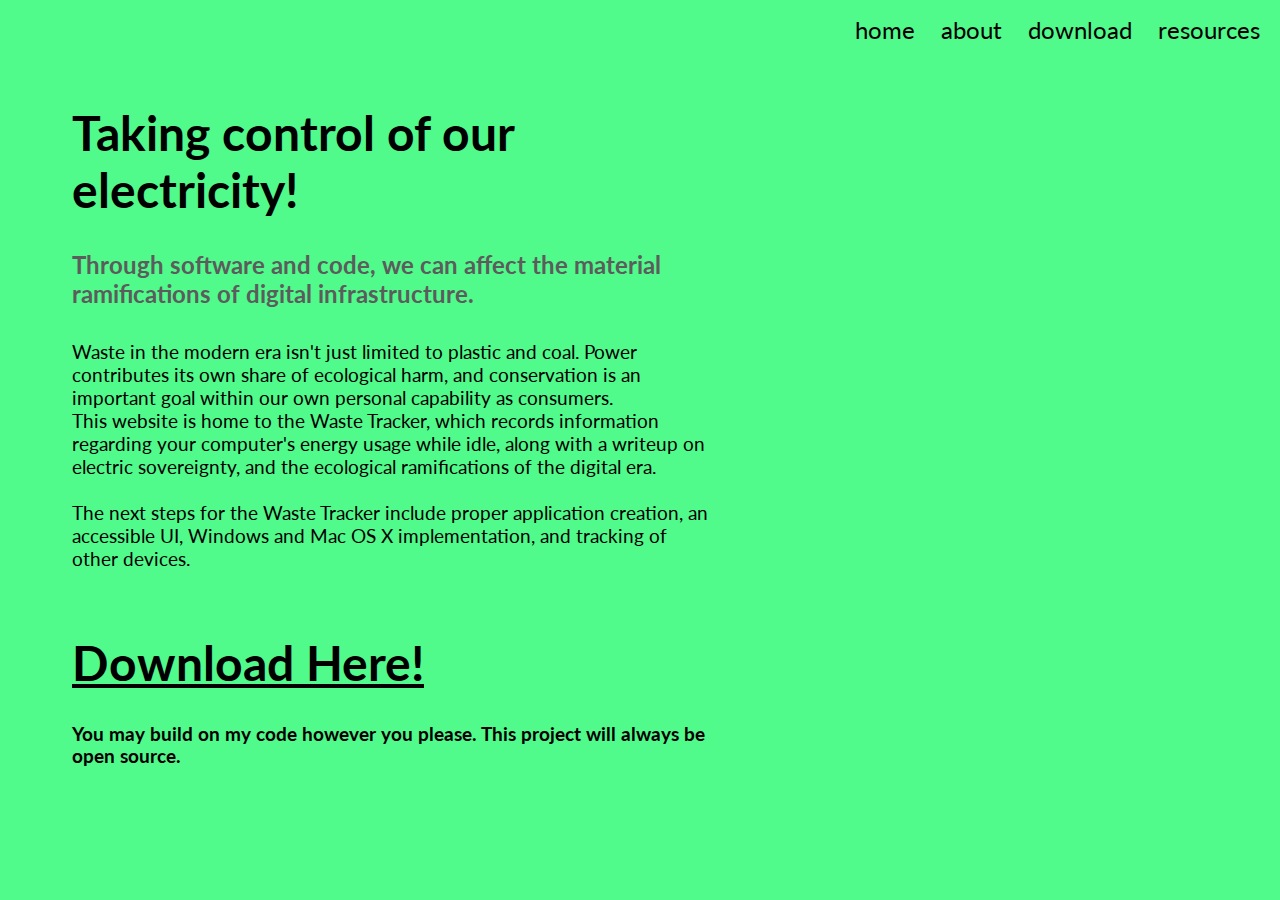
<file: index.html>
<!DOCTYPE html>
<html lang="en" dir="ltr">
  <head>
    <meta charset="utf-8">
    <link rel="stylesheet" href="css/home.css">
    </style>
    <link rel="preconnect" href="https://fonts.gstatic.com">
    <link href="https://fonts.googleapis.com/css2?family=Lato&display=swap" rel="stylesheet">
    <title></title>
  </head>
  <body>
    <div class="article">
      <h1>Taking control of our electricity!</h1>
      <h2>Through software and code, we can affect the material ramifications of digital infrastructure.</h2>
      <p>Waste in the modern era isn't just limited to plastic and coal. Power contributes its own share of ecological harm, and conservation is an important goal within our own personal capability as consumers.
        <br>This website is home to the Waste Tracker, which records information regarding your computer's energy usage while idle, along with a writeup on electric sovereignty, and the ecological ramifications of the digital era.
        <br><br>
        The next steps for the Waste Tracker include proper application creation, an accessible UI, Windows and Mac OS X implementation, and tracking of other devices.
      </p>

  <h1 class="article-download"><a class="article-download" href="https://github.com/ActionMailman/Waste-Tracker">Download Here!</a></h1>
      <h3>You may build on my code however you please. This project will always be open source.</h3>
    </div>

    <div class="sidebar">
     <nav>
       <a href="index.html">home</a>
       <a href="about.html">about</a>
       <a href="https://github.com/ActionMailman/Waste-Tracker">download</a>
       <a href="resources.html">resources</a>
     </nav>
   </div>
  </body>
</html>
</file>
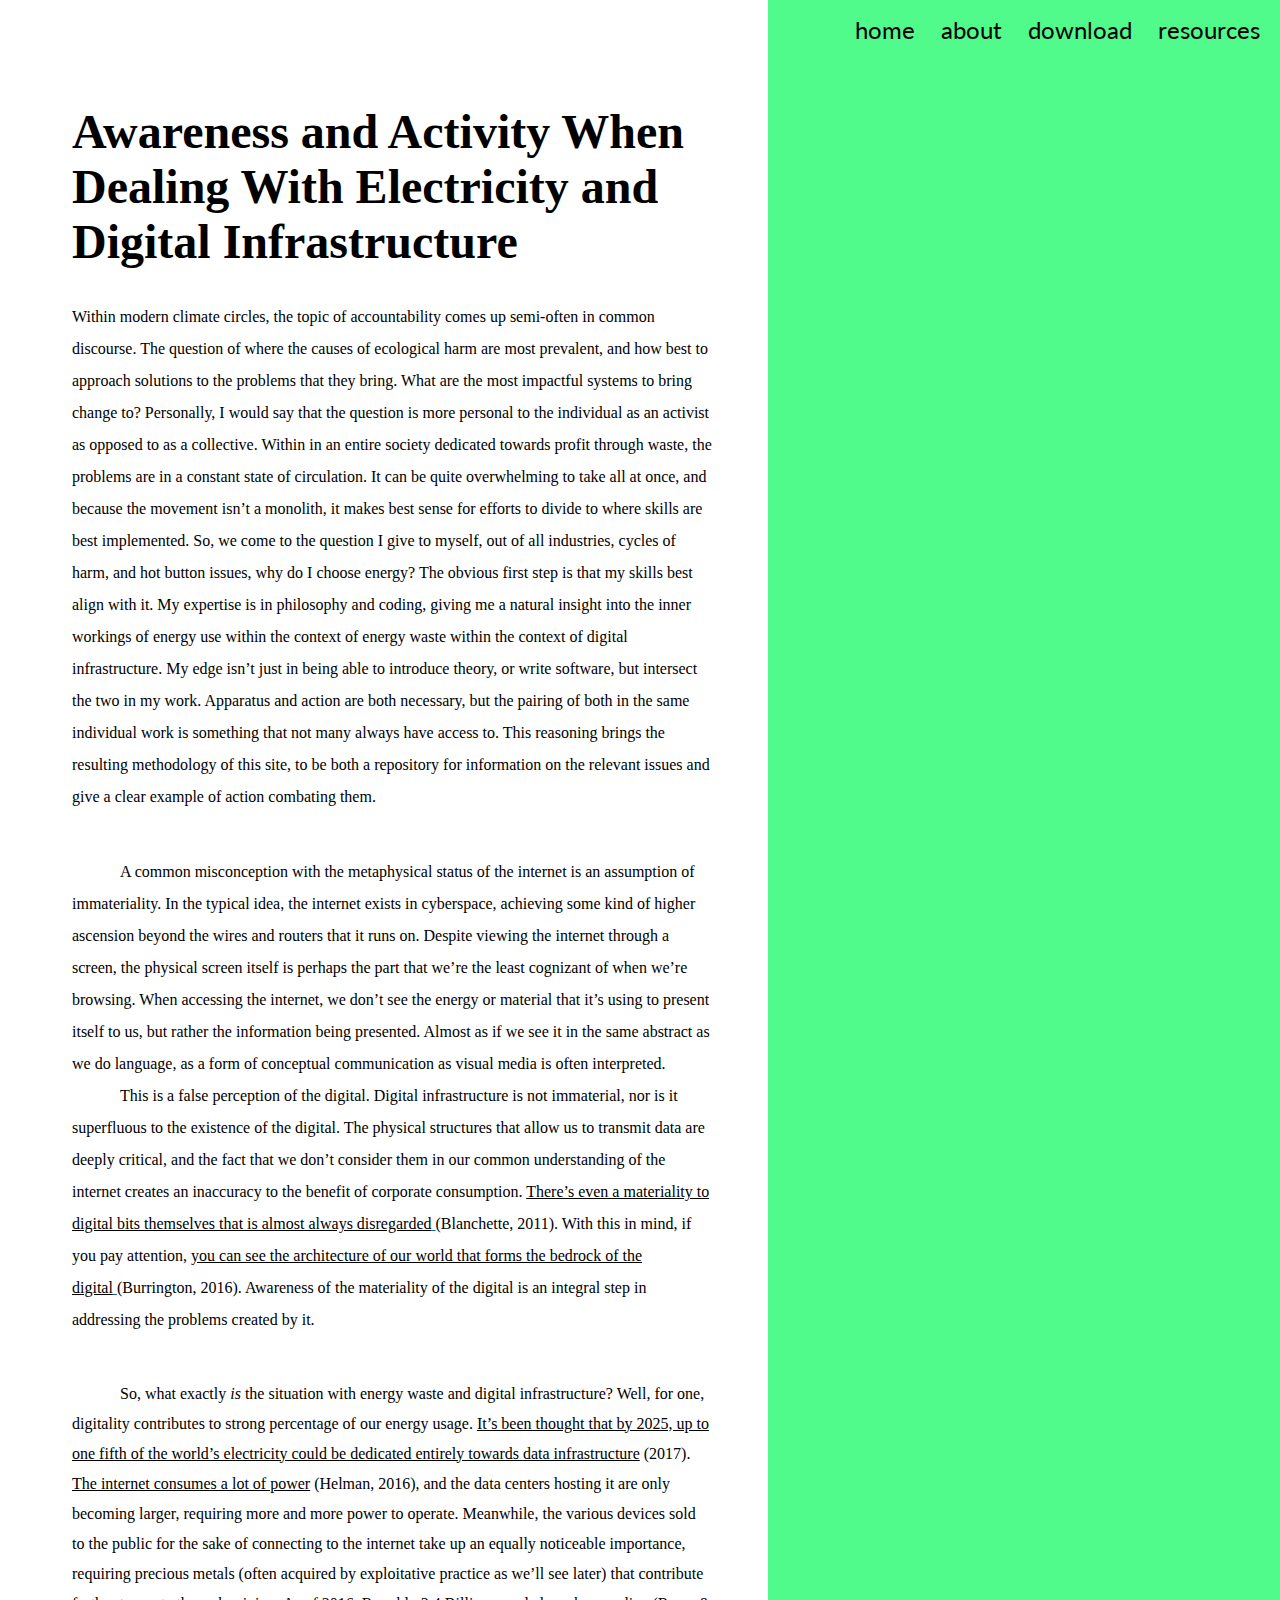
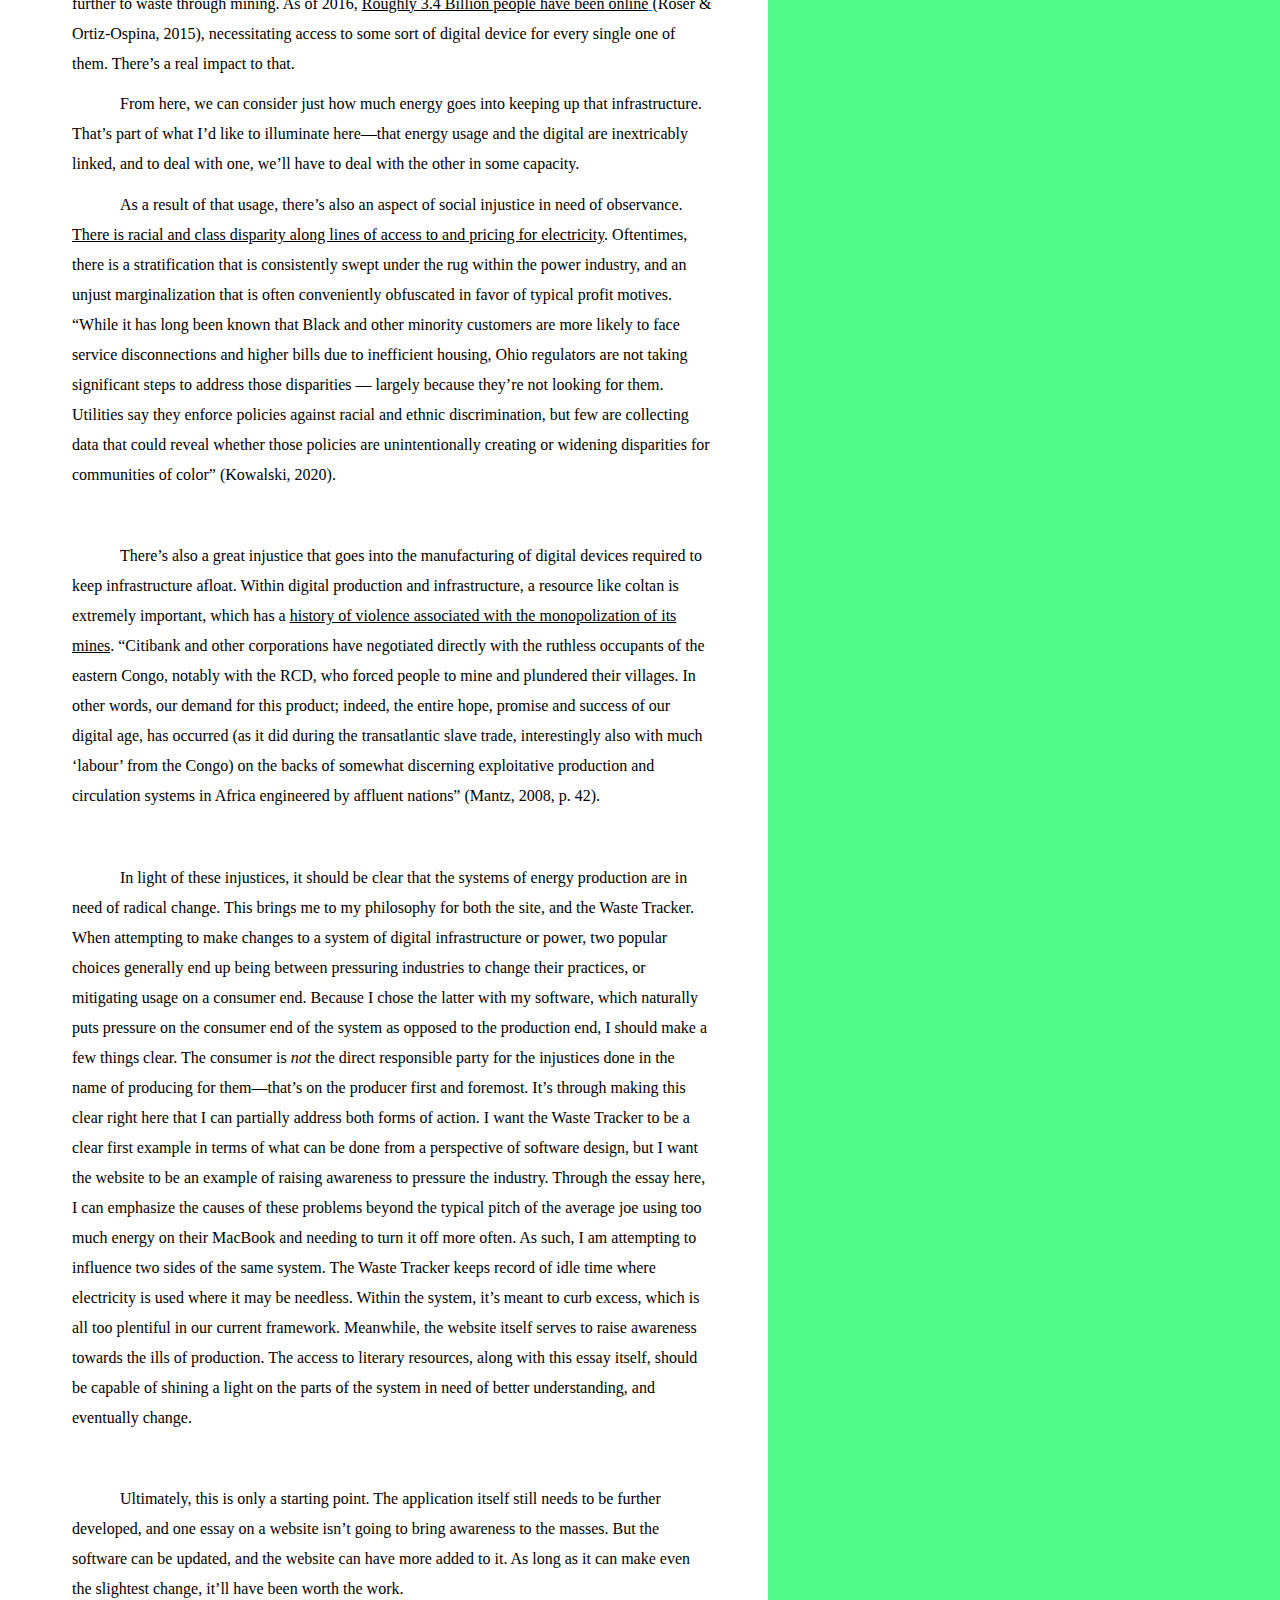
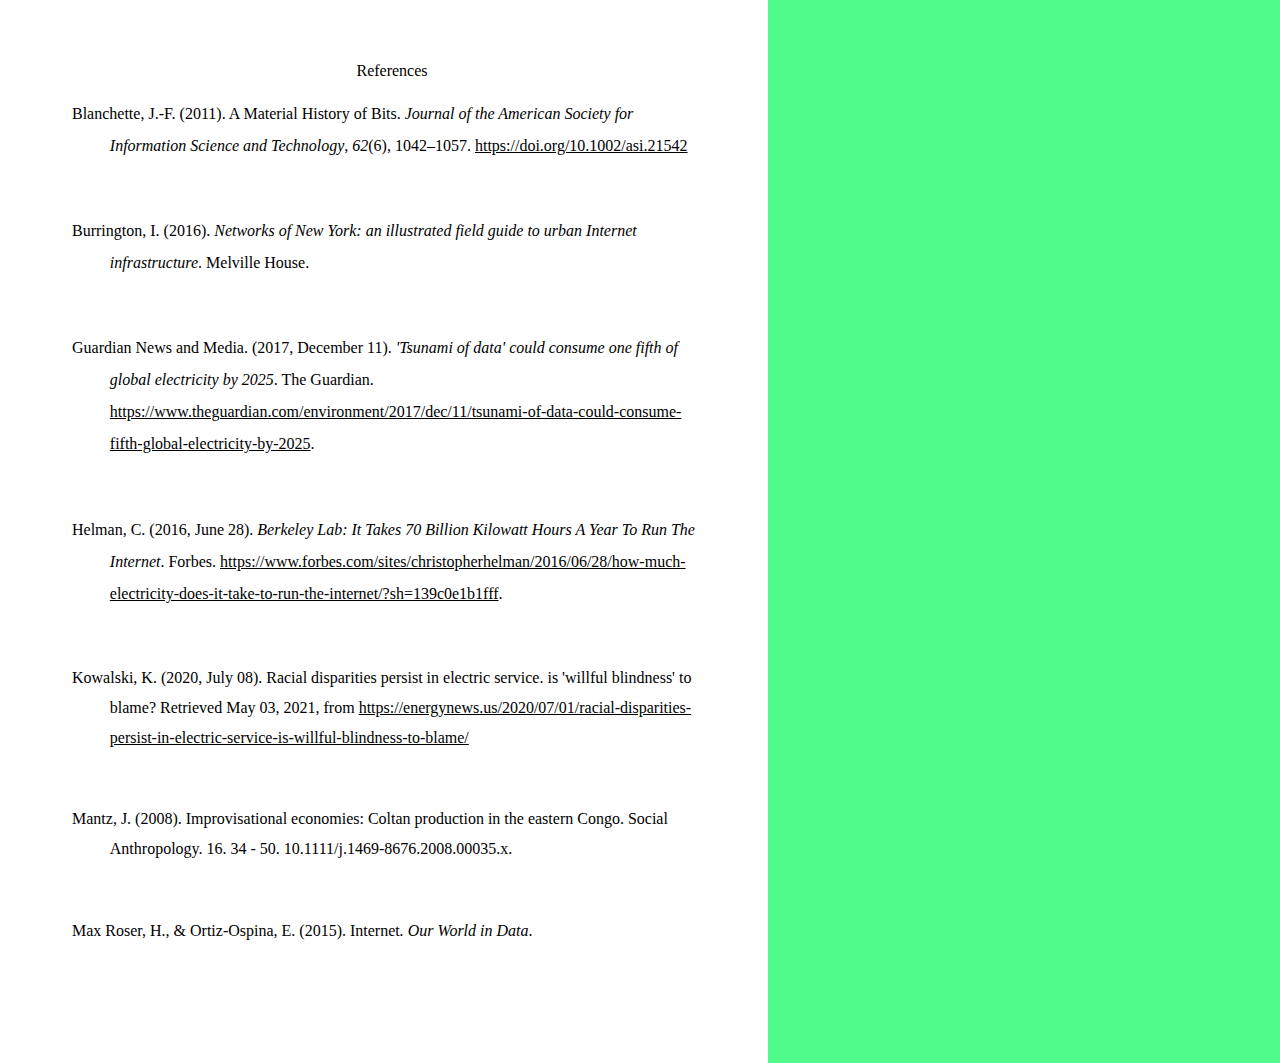
<file: about.html>
<!DOCTYPE html>
<html lang="en" dir="ltr">
  <head>
    <meta charset="utf-8">
    <link rel="stylesheet" href="css/article.css">
    </style>
    <link rel="preconnect" href="https://fonts.gstatic.com">
    <link href="https://fonts.googleapis.com/css2?family=Lato&display=swap" rel="stylesheet">
    <title></title>
  </head>
  <body>

    <div class="article">
        <h1>Awareness and Activity When Dealing With Electricity and Digital Infrastructure</h1>
        <p style='margin-right:0in;margin-left:0in;font-size:15px;font-family:"Calibri",sans-serif;margin-top:0in;margin-bottom:8.0pt;line-height:200%;'><span style="font-size: 16px;"><span style="font-family: 'Times New Roman', Times, serif;"><span style="line-height: 200%;">Within modern climate circles, the topic of accountability comes up semi-often in common discourse. The question of where the causes of ecological harm are most prevalent, and how best to approach solutions to the problems that they bring. What are the most impactful systems to bring change to? Personally, I would say that the question is more personal to the individual as an activist as opposed to as a collective. Within in an entire society dedicated towards profit through waste, the problems are in a constant state of circulation. It can be quite overwhelming to take all at once, and because the movement isn&rsquo;t a monolith, it makes best sense for efforts to divide to where skills are best implemented. So, we come to the question I give to myself, out of all industries, cycles of harm, and hot button issues, why do I choose energy? The obvious first step is that my skills best align with it. My expertise is in philosophy and coding, giving me a natural insight into the inner workings of energy use within the context of energy waste within the context of digital infrastructure. My edge isn&rsquo;t just in being able to introduce theory, or write software, but intersect the two in my work. Apparatus and action are both necessary, but the pairing of both in the same individual work is something that not many always have access to. This reasoning brings the resulting methodology of this site, to be both a repository for information on the relevant issues and give a clear example of action combating them.&nbsp;</span></span></span></p>
        <p style='margin-right:0in;margin-left:0in;font-size:15px;font-family:"Calibri",sans-serif;margin-top:0in;margin-bottom:0in;line-height:200%;'><span style="font-size: 16px;"><span style="font-family: 'Times New Roman', Times, serif;"><span style="line-height: 200%;">&nbsp;</span></span></span></p>
        <p style='margin-right:0in;margin-left:0in;font-size:15px;font-family:"Calibri",sans-serif;margin-top:0in;margin-bottom:0in;line-height:200%;text-indent:.5in;'><span style="font-size: 16px;"><span style="font-family: 'Times New Roman', Times, serif;"><span style="line-height: 200%;">A common misconception with the metaphysical status of the internet is an assumption of immateriality. In the typical idea, the internet exists in cyberspace, achieving some kind of higher ascension beyond the wires and routers that it runs on. Despite viewing the internet through a screen, the physical screen itself is perhaps the part that we&rsquo;re the least cognizant of when we&rsquo;re browsing. When accessing the internet, we don&rsquo;t see the energy or material that it&rsquo;s using to present itself to us, but rather the information being presented. Almost as if we see it in the same abstract as we do language, as a form of conceptual communication as visual media is often interpreted.&nbsp;</span></span></span></p>
        <p style='margin-right:0in;margin-left:0in;font-size:15px;font-family:"Calibri",sans-serif;margin-top:0in;margin-bottom:0in;line-height:200%;text-indent:.5in;'><span style="font-size: 16px;"><span style="font-family: 'Times New Roman', Times, serif;"><span style="line-height: 200%;">This is a false perception of the digital. Digital infrastructure is not immaterial, nor is it superfluous to the existence of the digital. The physical structures that allow us to transmit data are deeply critical, and the fact that we don&rsquo;t consider them in our common understanding of the internet creates an inaccuracy to the benefit of corporate consumption. <a href="https://onlinelibrary.wiley.com/doi/abs/10.1002/asi.21542">There&rsquo;s even a materiality to digital bits themselves that is almost always disregarded</a><span style="color:#0563C1;text-decoration:underline;">&nbsp;</span></span>(Blanchette, 2011)<span style="line-height: 200%;">. With this in mind, if you pay attention, <a href="http://seeingnetworks.in/">you can see the architecture of our world that forms the bedrock of the digital</a><span style="color:#0563C1;text-decoration:underline;">&nbsp;</span>(Burrington, 2016). Awareness of the materiality of the digital is an integral step in addressing the problems created by it.&nbsp;</span></span></span></p>
        <p style='margin-right:0in;margin-left:0in;font-size:15px;font-family:"Calibri",sans-serif;margin-top:0in;margin-bottom:8.0pt;line-height:200%;'><span style="font-size: 16px;"><span style="font-family: 'Times New Roman', Times, serif;"><span style="line-height: 200%;">&nbsp;</span></span></span></p>
        <p style='margin-right:0in;margin-left:0in;font-size:15px;font-family:"Calibri",sans-serif;margin-top:0in;margin-bottom:8.0pt;line-height:200%;text-indent:.5in;'><span style="font-size: 16px;"><span style="font-family: 'Times New Roman', Times, serif;">So, what exactly <em>is</em> the situation with energy waste and digital infrastructure? Well, for one, digitality contributes to strong percentage of our energy usage. <a href="https://www.theguardian.com/environment/2017/dec/11/tsunami-of-data-could-consume-fifth-global-electricity-by-2025">It&rsquo;s been thought that by 2025, up to one fifth of the world&rsquo;s electricity could be dedicated entirely towards data infrastructure</a> (2017). <a href="https://www.forbes.com/sites/christopherhelman/2016/06/28/how-much-electricity-does-it-take-to-run-the-internet/?sh=139c0e1b1fff">The internet consumes a lot of power</a> (Helman, 2016), and the data centers hosting it are only becoming larger, requiring more and more power to operate. Meanwhile, the various devices sold to the public for the sake of connecting to the internet take up an equally noticeable importance, requiring precious metals (often acquired by exploitative practice as we&rsquo;ll see later) that contribute further to waste through mining. As of 2016, <a href="https://ourworldindata.org/grapher/number-of-internet-users-by-country?tab=chart&time=1990..2016&country=~OWID_WRL">Roughly 3.4 Billion people have been online</a><span style="color:#0563C1;text-decoration:underline;">&nbsp;</span>(Roser &amp; Ortiz-Ospina, 2015), necessitating access to some sort of digital device for every single one of them. There&rsquo;s a real impact to that.</span></span></p>
        <p style='margin-right:0in;margin-left:0in;font-size:15px;font-family:"Calibri",sans-serif;margin-top:0in;margin-bottom:8.0pt;line-height:200%;text-indent:.5in;'><span style="font-size: 16px;"><span style="font-family: 'Times New Roman', Times, serif;">From here, we can consider just how much energy goes into keeping up that infrastructure. That&rsquo;s part of what I&rsquo;d like to illuminate here&mdash;that energy usage and the digital are inextricably linked, and to deal with one, we&rsquo;ll have to deal with the other in some capacity.</span></span></p>
        <p style='margin-right:0in;margin-left:0in;font-size:15px;font-family:"Calibri",sans-serif;margin-top:0in;margin-bottom:8.0pt;line-height:200%;text-indent:.5in;'><span style="font-size: 16px;"><span style="font-family: 'Times New Roman', Times, serif;">As a result of that usage, there&rsquo;s also an aspect of social injustice in need of observance. <a href="https://energynews.us/2020/07/01/racial-disparities-persist-in-electric-service-is-willful-blindness-to-blame/">There is racial and class disparity along lines of access to and pricing for electricity</a>. Oftentimes, there is a stratification that is consistently swept under the rug within the power industry, and an unjust marginalization that is often conveniently obfuscated in favor of typical profit motives. &ldquo;While it has long been known that Black and other minority customers are more likely to face service disconnections and higher bills due to inefficient housing, Ohio regulators are not taking significant steps to address those disparities &mdash; largely because they&rsquo;re not looking for them. Utilities say they enforce policies against racial and ethnic discrimination, but few are collecting data that could reveal whether those policies are unintentionally creating or widening disparities for communities of color&rdquo; (Kowalski, 2020). &nbsp;</span></span></p>
        <p style='margin-right:0in;margin-left:0in;font-size:15px;font-family:"Calibri",sans-serif;margin-top:0in;margin-bottom:8.0pt;line-height:200%;text-indent:.5in;'><span style="font-size: 16px;"><span style="font-family: 'Times New Roman', Times, serif;">&nbsp;</span></span></p>
        <p style='margin-right:0in;margin-left:0in;font-size:15px;font-family:"Calibri",sans-serif;margin-top:0in;margin-bottom:8.0pt;line-height:200%;text-indent:.5in;'><span style="font-size: 16px;"><span style="font-family: 'Times New Roman', Times, serif;">There&rsquo;s also a great injustice that goes into the manufacturing of digital devices required to keep infrastructure afloat. <span style="color:black;">Within digital production and infrastructure, a resource like coltan is extremely important, which has a&nbsp;</span><a href="https://www.researchgate.net/publication/227715828_Improvisational_economies_Coltan_production_in_the_eastern_Congo">history of violence associated with the monopolization of its mines</a><span style="color:black;">. &ldquo;Citibank and other corporations have negotiated directly with the ruthless occupants of the eastern Congo, notably with the RCD, who forced people to mine and plundered their villages. In other words, our demand for this product; indeed, the entire hope, promise and success of our digital age, has occurred (as it did during the transatlantic slave trade, interestingly also with much &lsquo;labour&rsquo; from the Congo) on the backs of somewhat discerning exploitative production and circulation systems in Africa engineered by affluent nations&rdquo; (</span>Mantz, 2008,<span style="color:black;">&nbsp;p. 42).&nbsp;</span></span></span></p>
        <p style='margin-right:0in;margin-left:0in;font-size:15px;font-family:"Calibri",sans-serif;margin-top:0in;margin-bottom:8.0pt;line-height:200%;text-indent:.5in;'><span style="font-size: 16px;"><span style="font-family: 'Times New Roman', Times, serif;">&nbsp;</span></span></p>
        <p style='margin-right:0in;margin-left:0in;font-size:15px;font-family:"Calibri",sans-serif;margin-top:0in;margin-bottom:8.0pt;line-height:200%;text-indent:.5in;'><span style="font-size: 16px;"><span style="font-family: 'Times New Roman', Times, serif;">In light of these injustices, it should be clear that the systems of energy production are in need of radical change. This brings me to my philosophy for both the site, and the Waste Tracker. When attempting to make changes to a system of digital infrastructure or power, two popular choices generally end up being between pressuring industries to change their practices, or mitigating usage on a consumer end. Because I chose the latter with my software, which naturally puts pressure on the consumer end of the system as opposed to the production end, I should make a few things clear. The consumer is <em>not</em> the direct responsible party for the injustices done in the name of producing for them&mdash;that&rsquo;s on the producer first and foremost. It&rsquo;s through making this clear right here that I can partially address both forms of action. I want the Waste Tracker to be a clear first example in terms of what can be done from a perspective of software design, but I want the website to be an example of raising awareness to pressure the industry. Through the essay here, I can emphasize the causes of these problems beyond the typical pitch of the average joe using too much energy on their MacBook and needing to turn it off more often. As such, I am attempting to influence two sides of the same system. The Waste Tracker keeps record of idle time where electricity is used where it may be needless. Within the system, it&rsquo;s meant to curb excess, which is all too plentiful in our current framework. Meanwhile, the website itself serves to raise awareness towards the ills of production. The access to literary resources, along with this essay itself, should be capable of shining a light on the parts of the system in need of better understanding, and eventually change. &nbsp;</span></span></p>
        <p style='margin-right:0in;margin-left:0in;font-size:15px;font-family:"Calibri",sans-serif;margin-top:0in;margin-bottom:8.0pt;line-height:200%;'><span style="font-size: 16px;"><span style="font-family: 'Times New Roman', Times, serif;">&nbsp; &nbsp; &nbsp; &nbsp; &nbsp; &nbsp;&nbsp;</span></span></p>
        <p style='margin-right:0in;margin-left:0in;font-size:15px;font-family:"Calibri",sans-serif;margin-top:0in;margin-bottom:8.0pt;line-height:200%;'><span style="font-size: 16px;"><span style="font-family: 'Times New Roman', Times, serif;">&nbsp; &nbsp; &nbsp; &nbsp; &nbsp; &nbsp;&nbsp;Ultimately, this is only a starting point. The application itself still needs to be further developed, and one essay on a website isn&rsquo;t going to bring awareness to the masses. But the software can be updated, and the website can have more added to it. As long as it can make even the slightest change, it&rsquo;ll have been worth the work.</span></span></p>
        <p style='margin-right:0in;margin-left:0in;font-size:15px;font-family:"Calibri",sans-serif;margin-top:0in;margin-bottom:8.0pt;line-height:200%;'><span style="font-size: 16px;"><span style="font-family: 'Times New Roman', Times, serif;">&nbsp;</span></span></p>
        <p style='margin-right:0in;margin-left:0in;font-size:15px;font-family:"Calibri",sans-serif;margin-top:0in;margin-bottom:8.0pt;line-height:200%;text-align:center;'><span style="font-size: 16px;"><span style="font-family: 'Times New Roman', Times, serif;"><span style="line-height: 200%;">References</span></span></span></p>
        <p style='margin-right:0in;margin-left:28.35pt;font-size:15px;font-family:"Calibri",sans-serif;margin-top:0in;margin-bottom:8.0pt;line-height:200%;text-indent:-28.35pt;'><span style="font-size: 16px;"><span style="font-family: 'Times New Roman', Times, serif;"><span style="line-height: 200%;">Blanchette, J.-F. (2011). A Material History of Bits. <em>Journal of the American Society for Information Science and Technology</em>, <em>62</em>(6), 1042&ndash;1057. <a href="https://doi.org/10.1002/asi.21542">https://doi.org/10.1002/asi.21542</a>&nbsp;</span></span></span></p>
        <p style='margin-right:0in;margin-left:28.35pt;font-size:15px;font-family:"Calibri",sans-serif;margin-top:0in;margin-bottom:8.0pt;line-height:200%;text-indent:-28.35pt;'><span style="font-size: 16px;"><span style="font-family: 'Times New Roman', Times, serif;"><span style="line-height: 200%;">&nbsp;</span></span></span></p>
        <p style='margin-right:0in;margin-left:28.35pt;font-size:15px;font-family:"Calibri",sans-serif;margin-top:0in;margin-bottom:8.0pt;line-height:200%;text-indent:-28.35pt;'><span style="font-size: 16px;"><span style="font-family: 'Times New Roman', Times, serif;"><span style="line-height: 200%;">Burrington, I. (2016). <em>Networks of New York: an illustrated field guide to urban Internet infrastructure</em>. Melville House.&nbsp;</span></span></span></p>
        <p style='margin-right:0in;margin-left:28.35pt;font-size:15px;font-family:"Calibri",sans-serif;margin-top:0in;margin-bottom:8.0pt;line-height:200%;text-indent:-28.35pt;'><span style="font-size: 16px;"><span style="font-family: 'Times New Roman', Times, serif;"><span style="line-height: 200%;">&nbsp;</span></span></span></p>
        <p style='margin-right:0in;margin-left:28.35pt;font-size:15px;font-family:"Calibri",sans-serif;margin-top:0in;margin-bottom:8.0pt;line-height:200%;text-indent:-28.35pt;'><span style="font-size: 16px;"><span style="font-family: 'Times New Roman', Times, serif;"><span style="line-height: 200%;">Guardian News and Media. (2017, December 11). <em>&apos;Tsunami of data&apos; could consume one fifth of global electricity by 2025</em>. The Guardian. <a href="https://www.theguardian.com/environment/2017/dec/11/tsunami-of-data-could-consume-fifth-global-electricity-by-2025">https://www.theguardian.com/environment/2017/dec/11/tsunami-of-data-could-consume-fifth-global-electricity-by-2025</a>.&nbsp;</span></span></span></p>
        <p style='margin-right:0in;margin-left:28.35pt;font-size:15px;font-family:"Calibri",sans-serif;margin-top:0in;margin-bottom:8.0pt;line-height:200%;text-indent:-28.35pt;'><span style="font-size: 16px;"><span style="font-family: 'Times New Roman', Times, serif;"><span style="line-height: 200%;">&nbsp;</span></span></span></p>
        <p style='margin-right:0in;margin-left:28.35pt;font-size:15px;font-family:"Calibri",sans-serif;margin-top:0in;margin-bottom:8.0pt;line-height:200%;text-indent:-28.35pt;'><span style="font-size: 16px;"><span style="font-family: 'Times New Roman', Times, serif;"><span style="line-height: 200%;">Helman, C. (2016, June 28). <em>Berkeley Lab: It Takes 70 Billion Kilowatt Hours A Year To Run The Internet</em>. Forbes. <a href="https://www.forbes.com/sites/christopherhelman/2016/06/28/how-much-electricity-does-it-take-to-run-the-internet/?sh=139c0e1b1fff">https://www.forbes.com/sites/christopherhelman/2016/06/28/how-much-electricity-does-it-take-to-run-the-internet/?sh=139c0e1b1fff</a>.&nbsp;</span></span></span></p>
        <p style='margin-right:0in;margin-left:28.35pt;font-size:15px;font-family:"Calibri",sans-serif;margin-top:0in;margin-bottom:8.0pt;line-height:200%;text-indent:-28.35pt;'><span style="font-size: 16px;"><span style="font-family: 'Times New Roman', Times, serif;"><span style="line-height: 200%;">&nbsp;</span></span></span></p>
        <p style='margin-right:0in;margin-left:28.35pt;font-size:15px;font-family:"Calibri",sans-serif;margin-top:0in;margin-bottom:8.0pt;line-height:200%;text-indent:-28.35pt;'><span style="font-size: 16px;"><span style="font-family: 'Times New Roman', Times, serif;">Kowalski, K. (2020, July 08). Racial disparities persist in electric service. is &apos;willful blindness&apos; to blame? Retrieved May 03, 2021, from <a href="https://energynews.us/2020/07/01/racial-disparities-persist-in-electric-service-is-willful-blindness-to-blame/">https://energynews.us/2020/07/01/racial-disparities-persist-in-electric-service-is-willful-blindness-to-blame/</a></span></span></p>
        <p style='margin-right:0in;margin-left:28.35pt;font-size:15px;font-family:"Calibri",sans-serif;margin-top:0in;margin-bottom:8.0pt;line-height:200%;text-indent:-28.35pt;'><span style="font-size: 16px;"><span style="font-family: 'Times New Roman', Times, serif;">&nbsp;</span></span></p>
        <p style='margin-right:0in;margin-left:28.35pt;font-size:15px;font-family:"Calibri",sans-serif;margin-top:0in;margin-bottom:8.0pt;line-height:200%;text-indent:-28.35pt;'><span style="font-size: 16px;"><span style="font-family: 'Times New Roman', Times, serif;">Mantz, J. (2008). Improvisational economies: Coltan production in the eastern Congo. Social Anthropology. 16. 34 - 50. 10.1111/j.1469-8676.2008.00035.x.</span></span></p>
        <p style='margin-right:0in;margin-left:28.35pt;font-size:15px;font-family:"Calibri",sans-serif;margin-top:0in;margin-bottom:8.0pt;line-height:200%;text-indent:-28.35pt;'><span style="font-size: 16px;"><span style="font-family: 'Times New Roman', Times, serif;">&nbsp;</span></span></p>
        <p style='margin-right:0in;margin-left:28.35pt;font-size:15px;font-family:"Calibri",sans-serif;margin-top:0in;margin-bottom:8.0pt;line-height:200%;text-indent:-28.35pt;'><span style="font-size: 16px;"><span style="font-family: 'Times New Roman', Times, serif;">Max Roser, H., &amp; Ortiz-Ospina, E. (2015). Internet<em>. Our World in Data</em>.</span></span></p>
        <p style='margin-right:0in;margin-left:0in;font-size:15px;font-family:"Calibri",sans-serif;margin-top:0in;margin-bottom:8.0pt;line-height:200%;'><span style="font-size: 16px;"><span style="font-family: 'Times New Roman', Times, serif;"><span style="line-height: 200%;">&nbsp;</span></span></span></p>
      </div>
    <div class="sidebar">
     <nav>
       <a href="index.html">home</a>
       <a href="">about</a>
       <a href="https://github.com/ActionMailman/Waste-Tracker">download</a>
       <a href="resources.html">resources</a>
     </nav>
   </div>
  </body>
</html>
</file>
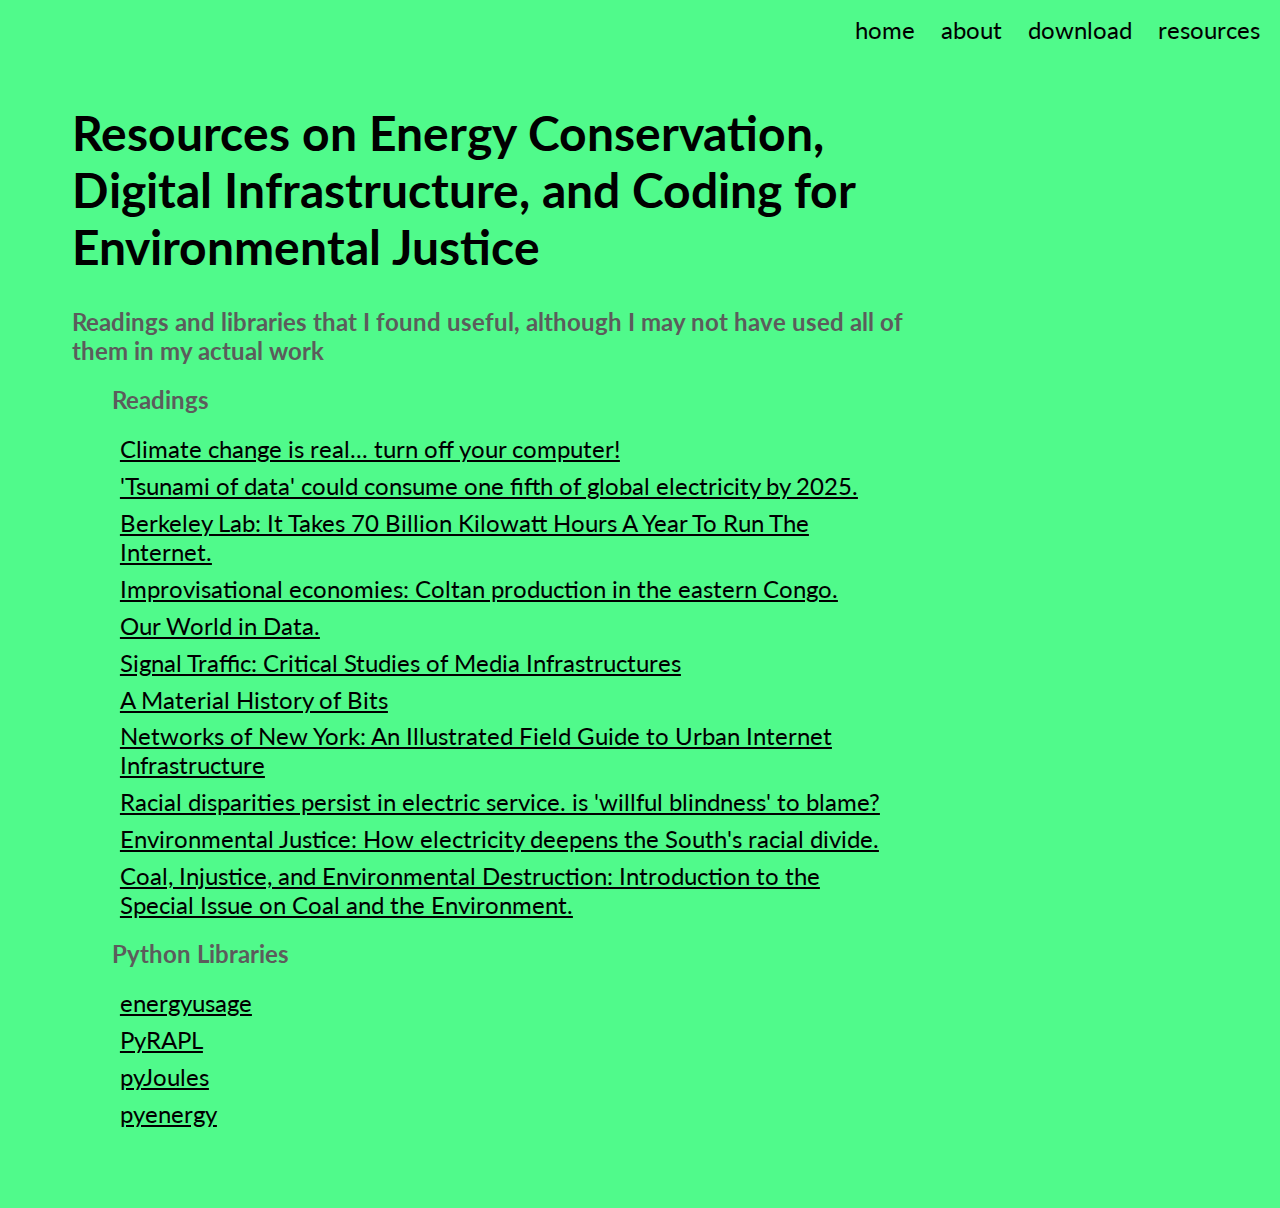
<file: resources.html>
<!DOCTYPE html>
<html lang="en" dir="ltr">
  <head>
    <meta charset="utf-8">
    <link rel="stylesheet" href="css/resources.css">
    </style>
    <link rel="preconnect" href="https://fonts.gstatic.com">
    <link href="https://fonts.googleapis.com/css2?family=Lato&display=swap" rel="stylesheet">
    <title></title>
  </head>
  <body>
    <div class="article">
      <h1>Resources on Energy Conservation, Digital Infrastructure, and Coding for Environmental Justice</h1>
      <h2>Readings and libraries that I found useful, although I may not have used all of them in my actual work</h2>
      <ul>
        <h2>Readings</h2>
        <li><a href="https://sustainability.tufts.edu/wp-content/uploads/Computer_brochures.pdf">Climate change is real... turn off your computer!</a></li>
        <li><a href="https://www.theguardian.com/environment/2017/dec/11/tsunami-of-data-could-consume-fifth-global-electricity-by-2025. ">'Tsunami of data' could consume one fifth of global electricity by 2025.</a></li>
        <li><a href="https://www.forbes.com/sites/christopherhelman/2016/06/28/how-much-electricity-does-it-take-to-run-the-internet/?sh=139c0e1b1fff. ">Berkeley Lab: It Takes 70 Billion Kilowatt Hours A Year To Run The Internet.</a> </li>
        <li><a href="https://onlinelibrary.wiley.com/doi/abs/10.1111/j.1469-8676.2008.00035.x">Improvisational economies: Coltan production in the eastern Congo.</a></li>
        <li><a href="https://ourworldindata.org/grapher/number-of-internet-users-by-country?tab=chart&time=1990..2016&country=~OWID_WRL">Our World in Data.</a></li>
        <li><a href="https://www.universitypressscholarship.com/view/10.5406/illinois/9780252039362.001.0001/upso-9780252039362">Signal Traffic: Critical Studies of Media Infrastructures</a></li>
        <li><a href="https://onlinelibrary.wiley.com/doi/abs/10.1002/asi.21542">A Material History of Bits</a> </li>
          <li><a href="http://lifewinning.com/projects/networks-of-new-york/">Networks of New York: An Illustrated Field Guide to Urban Internet Infrastructure</a> </li>
          <li><a href="https://energynews.us/2020/07/01/racial-disparities-persist-in-electric-service-is-willful-blindness-to-blame">Racial disparities persist in electric service. is 'willful blindness' to blame? </a></li>
          <li><a href="https://www.eenews.net/stories/1063689727">Environmental Justice: How electricity deepens the South's racial divide.</a> </li>
          <li><a href="https://journals.sagepub.com/doi/10.1177/1086026612468138">Coal, Injustice, and Environmental Destruction: Introduction to the Special Issue on Coal and the Environment.</a> </li>
        <h2>Python Libraries</h2>
          <li><a href="https://pypi.org/project/energyusage/">energyusage</a></li>
          <li><a href="https://github.com/powerapi-ng/pyRAPL">PyRAPL</a></li>
          <li><a href="https://pypi.org/project/pyJoules/">pyJoules</a></li>
          <li><a href="https://pypi.org/project/pyenergy/">pyenergy</a></li>

      </ul>
    </div>

    <div class="sidebar">
     <nav>
       <a href="index.html">home</a>
       <a href="about.html">about</a>
       <a href="https://github.com/ActionMailman/Waste-Tracker">download</a>
       <a href="resources.html">resources</a>
     </nav>
   </div>
  </body>
</html>
</file>
<file: css/home.css>
body {
    background-color: #50fa8b;
    font-family: 'Lato';
}

.article {
  position:absolute;
  width: 50%;
  padding: 5%;
}

.article h1 {
  font-size: 3em;
}

.article h2 {
  color: #5c5c5c;
}

.article p {
  margin-top: 5%;
  font-size: 1.2em;
}

.article-download {
  margin-top: 10%;
  color: black;
}

.article-download:hover {
  color: white;
}

.sidebar {
  position: absolute;
  top: 15px;
  right: 10px;
  font-size: 1.5em;
}

.sidebar a {
  text-decoration: none;
  font-family: 'Lato', sans-serif;
  margin: 10px;
  color: black;
}

a:hover {
  color: white;
}
</file>
<file: css/article.css>
body {
    background: linear-gradient(90deg, #FFFF 60%, #50fa8b 40%);
}

.article {
  position:absolute;
  width: 50%;
  padding: 5%;
}

.article h1 {
  font-size: 3em;
}

.article p {
  margin-top: 5%;
  font-size: 1.2em;
}

.article a {
  color: black;
}

.article a:hover {
  color: blue;
}

.sidebar {
  position: absolute;
  top: 15px;
  right: 10px;
  font-size: 1.5em;
}

.sidebar a {
  text-decoration: none;
  font-family: 'Lato', sans-serif;
  margin: 10px;
  color: black;
}

.sidebar a:hover {
  color: white;
}
</file>
<file: css/resources.css>
body {
    background-color: #50fa8b;
    font-family: 'Lato';
}

h2 {
    color: #5c5c5c;
}

.article {
  position:absolute;
  width: 65%;
  padding: 5%;
}

.article h1 {
  font-size: 3em;
}



.article li {
  list-style-type: none;
  font-size: 1.5em;
  margin: 1%;
}

.article a {
  color: black;
}

.article-download {
  margin-top: 30%;
  color: black;
}

.article-download:hover {
  color: white;
}

.sidebar {
  position: absolute;
  top: 15px;
  right: 10px;
  font-size: 1.5em;
}

.sidebar a {
  text-decoration: none;
  font-family: 'Lato', sans-serif;
  margin: 10px;
  color: black;
}

a:hover {
  color: white;
}
</file>
